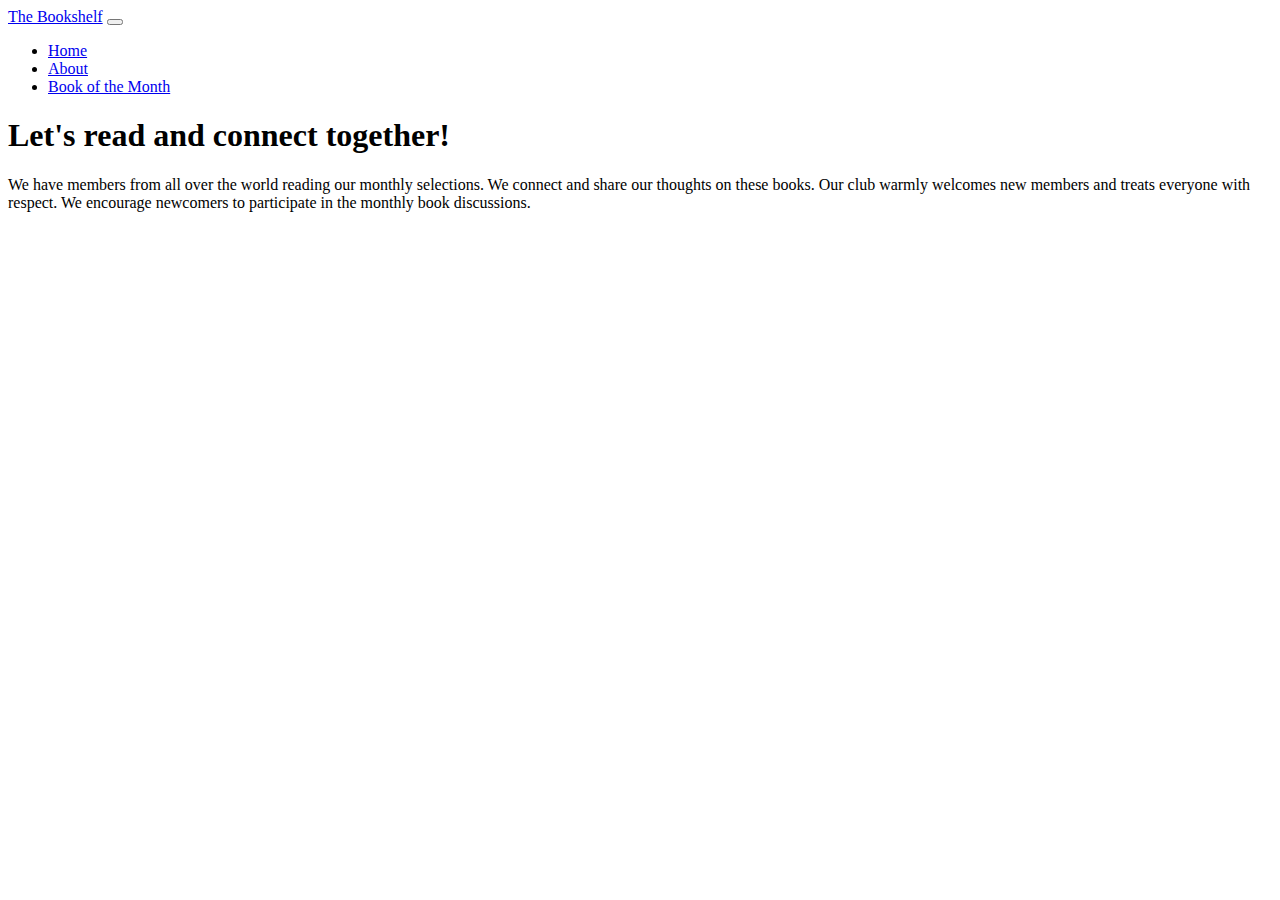
<file: index.html>
<!DOCTYPE html>
<html lang="en">

<head>
    <meta charset="UTF-8">
    <meta name="viewport" content="width=device-width, initial-scale=1.0">
    <link href="https://cdn.jsdelivr.net/npm/bootstrap@5.3.8/dist/css/bootstrap.min.css" rel="stylesheet"
        integrity="sha384-sRIl4kxILFvY47J16cr9ZwB07vP4J8+LH7qKQnuqkuIAvNWLzeN8tE5YBujZqJLB" crossorigin="anonymous">
    <link href="assets/css/style.css" rel="stylesheet">
    <title>The Bookshelf | Home</title>
</head>

<body>
    <header>
        <nav class="navbar navbar-expand-lg navbarstyle">
            <div class="container-fluid">
                <a class="navbar-brand" href="#">The Bookshelf</a>
                <button class="navbar-toggler" type="button" data-bs-toggle="collapse"
                    data-bs-target="#navbarSupportedContent" aria-controls="navbarSupportedContent"
                    aria-expanded="false" aria-label="Toggle navigation">
                    <span class="navbar-toggler-icon"></span>
                </button>
                <div class="collapse navbar-collapse" id="navbarSupportedContent">
                    <ul class="navbar-nav me-auto mb-2 mb-lg-0">
                        <li class="nav-item">
                            <a class="nav-link active" aria-current="page" href="#">Home</a>
                        </li>
                        <li class="nav-item">
                            <a class="nav-link" href="#">About</a>
                        </li>
                        <li class="nav-item">
                            <a class="nav-link" href="#">Book of the Month</a>
                        </li>
                    </ul>
                </div>
            </div>
        </nav>
    </header>
    <main>
        <div class="hero-image">
            <div class="hero-text">
                <h1>Let's read and connect together!</h1>
            </div>
        </div>
        <!-- <img src="assets/image/book_club_purpose_1570x.webp" alt="A group of people reading books"> -->
        <p>We have members from all over the world reading our monthly selections. We connect and share our thoughts on
            these books. Our club warmly welcomes new members and treats everyone with respect. We encourage newcomers
            to participate in the monthly book discussions.</p>
    </main>

    <footer>
        
    </footer>



    <script src="https://cdn.jsdelivr.net/npm/bootstrap@5.3.8/dist/js/bootstrap.bundle.min.js"
        integrity="sha384-FKyoEForCGlyvwx9Hj09JcYn3nv7wiPVlz7YYwJrWVcXK/BmnVDxM+D2scQbITxI"
        crossorigin="anonymous"></script>
</body>

</html>
</file>
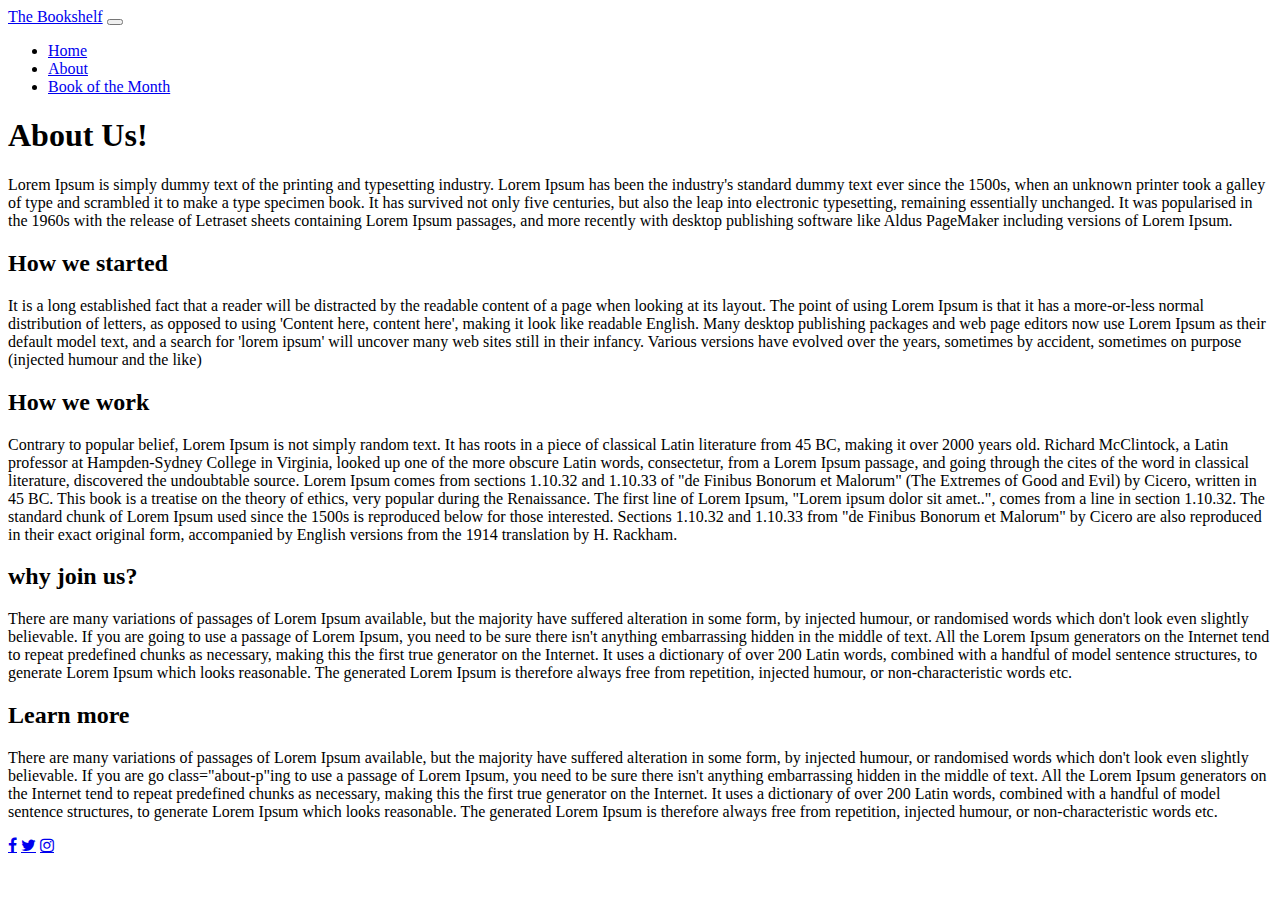
<file: about.html>
<!DOCTYPE html>
<html lang="en">

<head>
    <meta charset="UTF-8">
    <meta name="viewport" content="width=device-width, initial-scale=1.0">
    <!-- bootstraps css CDN -->
    <link href="https://cdn.jsdelivr.net/npm/bootstrap@5.3.8/dist/css/bootstrap.min.css" rel="stylesheet"
        integrity="sha384-sRIl4kxILFvY47J16cr9ZwB07vP4J8+LH7qKQnuqkuIAvNWLzeN8tE5YBujZqJLB" crossorigin="anonymous">
    <!-- icon library -->
    <link rel="stylesheet" href="https://cdnjs.cloudflare.com/ajax/libs/font-awesome/4.7.0/css/font-awesome.min.css">
    <link href="assets/css/style.css" rel="stylesheet">
    <title>The Bookshelf | Home</title>
</head>

<body>
    <header>
        <nav class="navbar navbar-expand-lg navbarstyle">
            <div class="container-fluid">
                <a class="navbar-brand" href="#">The Bookshelf</a>
                <button class="navbar-toggler" type="button" data-bs-toggle="collapse"
                    data-bs-target="#navbarSupportedContent" aria-controls="navbarSupportedContent"
                    aria-expanded="false" aria-label="Toggle navigation">
                    <span class="navbar-toggler-icon"></span>
                </button>
                <div class="collapse navbar-collapse" id="navbarSupportedContent">
                    <ul class="navbar-nav me-auto mb-2 mb-lg-0">
                        <li class="nav-item">
                            <a class="nav-link active" aria-current="page" href="index.html">Home</a>
                        </li>
                        <li class="nav-item">
                            <a class="nav-link" href="#">About</a>
                        </li>
                        <li class="nav-item">
                            <a class="nav-link" href="#">Book of the Month</a>
                        </li>
                    </ul>
                </div>
            </div>
        </nav>
    </header>
    <main>
        <div class="about-paragraphs">
            <h1 class="center-text">About Us!</h1>
            <p class="center-text">Lorem Ipsum is simply dummy text of the printing and typesetting industry. Lorem
                Ipsum has been the
                industry's standard dummy text ever since the 1500s, when an unknown printer took a galley of type and
                scrambled it to make a type specimen book. It has survived not only five centuries, but also the leap
                into
                electronic typesetting, remaining essentially unchanged. It was popularised in the 1960s with the
                release of
                Letraset sheets containing Lorem Ipsum passages, and more recently with desktop publishing software like
                Aldus PageMaker including versions of Lorem Ipsum.</p>
        </div>
        <div class="about-paragraphs">
            <h2 class="center-text">How we started</h2>
            <p class="center-text">It is a long established fact that a reader will be distracted by the readable
                content of a page when looking
                at its layout. The point of using Lorem Ipsum is that it has a more-or-less normal distribution of
                letters,
                as opposed to using 'Content here, content here', making it look like readable English. Many desktop
                publishing packages and web page editors now use Lorem Ipsum as their default model text, and a search
                for
                'lorem ipsum' will uncover many web sites still in their infancy. Various versions have evolved over the
                years, sometimes by accident, sometimes on purpose (injected humour and the like)</p>
        </div>
        <div class="about-paragraphs">
            <h2 class="center-text">How we work</h2>
            <p class="center-text">Contrary to popular belief, Lorem Ipsum is not simply random text. It has roots in a
                piece of classical Latin
                literature from 45 BC, making it over 2000 years old. Richard McClintock, a Latin professor at
                Hampden-Sydney College in Virginia, looked up one of the more obscure Latin words, consectetur, from a
                Lorem
                Ipsum passage, and going through the cites of the word in classical literature, discovered the
                undoubtable
                source. Lorem Ipsum comes from sections 1.10.32 and 1.10.33 of "de Finibus Bonorum et Malorum" (The
                Extremes
                of Good and Evil) by Cicero, written in 45 BC. This book is a treatise on the theory of ethics, very
                popular
                during the Renaissance. The first line of Lorem Ipsum, "Lorem ipsum dolor sit amet..", comes from a line
                in
                section 1.10.32.

                The standard chunk of Lorem Ipsum used since the 1500s is reproduced below for those interested.
                Sections
                1.10.32 and 1.10.33 from "de Finibus Bonorum et Malorum" by Cicero are also reproduced in their exact
                original form, accompanied by English versions from the 1914 translation by H. Rackham.</p>
        </div>
        <div class="about-paragraphs">
            <h2 class="center-text">why join us?</h2>
            <p class="center-text">There are many variations of passages of Lorem Ipsum available, but the majority have
                suffered alteration in
                some form, by injected humour, or randomised words which don't look even slightly believable. If you are
                going to use a passage of Lorem Ipsum, you need to be sure there isn't anything embarrassing hidden in
                the
                middle of text. All the Lorem Ipsum generators on the Internet tend to repeat predefined chunks as
                necessary, making this the first true generator on the Internet. It uses a dictionary of over 200 Latin
                words, combined with a handful of model sentence structures, to generate Lorem Ipsum which looks
                reasonable.
                The generated Lorem Ipsum is therefore always free from repetition, injected humour, or
                non-characteristic
                words etc.</p>
        </div>
        <div class="about-paragraphs">
            <h2 class="center-text">Learn more</h2>
            <p class="center-text">There are many variations of passages of Lorem Ipsum available, but the majority have
                suffered alteration in
                some form, by injected humour, or randomised words which don't look even slightly believable. If you are
                go class="about-p"ing to use a passage of Lorem Ipsum, you need to be sure there isn't anything
                embarrassing hidden in the
                middle of text. All the Lorem Ipsum generators on the Internet tend to repeat predefined chunks as
                necessary, making this the first true generator on the Internet. It uses a dictionary of over 200 Latin
                words, combined with a handful of model sentence structures, to generate Lorem Ipsum which looks
                reasonable.
                The generated Lorem Ipsum is therefore always free from repetition, injected humour, or
                non-characteristic
                words etc.</p>
        </div>
    </main>

    <footer>
        <div id="footer">
            <a href="https://www.facebook.com/" target="_blank" rel="noopener" class="fa fa-facebook"></a>
            <a href="https://x.com/" target="_blank" rel="noopener" class="fa fa-twitter"></a>
            <a href="https://www.instagram.com/" target="_blank" rel="noopener" class="fa fa-instagram"></a>
        </div>

    </footer>

    <!-- bootstraps Javascript CDN -->
    <script src="https://cdn.jsdelivr.net/npm/bootstrap@5.3.8/dist/js/bootstrap.bundle.min.js"
        integrity="sha384-FKyoEForCGlyvwx9Hj09JcYn3nv7wiPVlz7YYwJrWVcXK/BmnVDxM+D2scQbITxI"
        crossorigin="anonymous"></script>
</body>

</html>
</file>
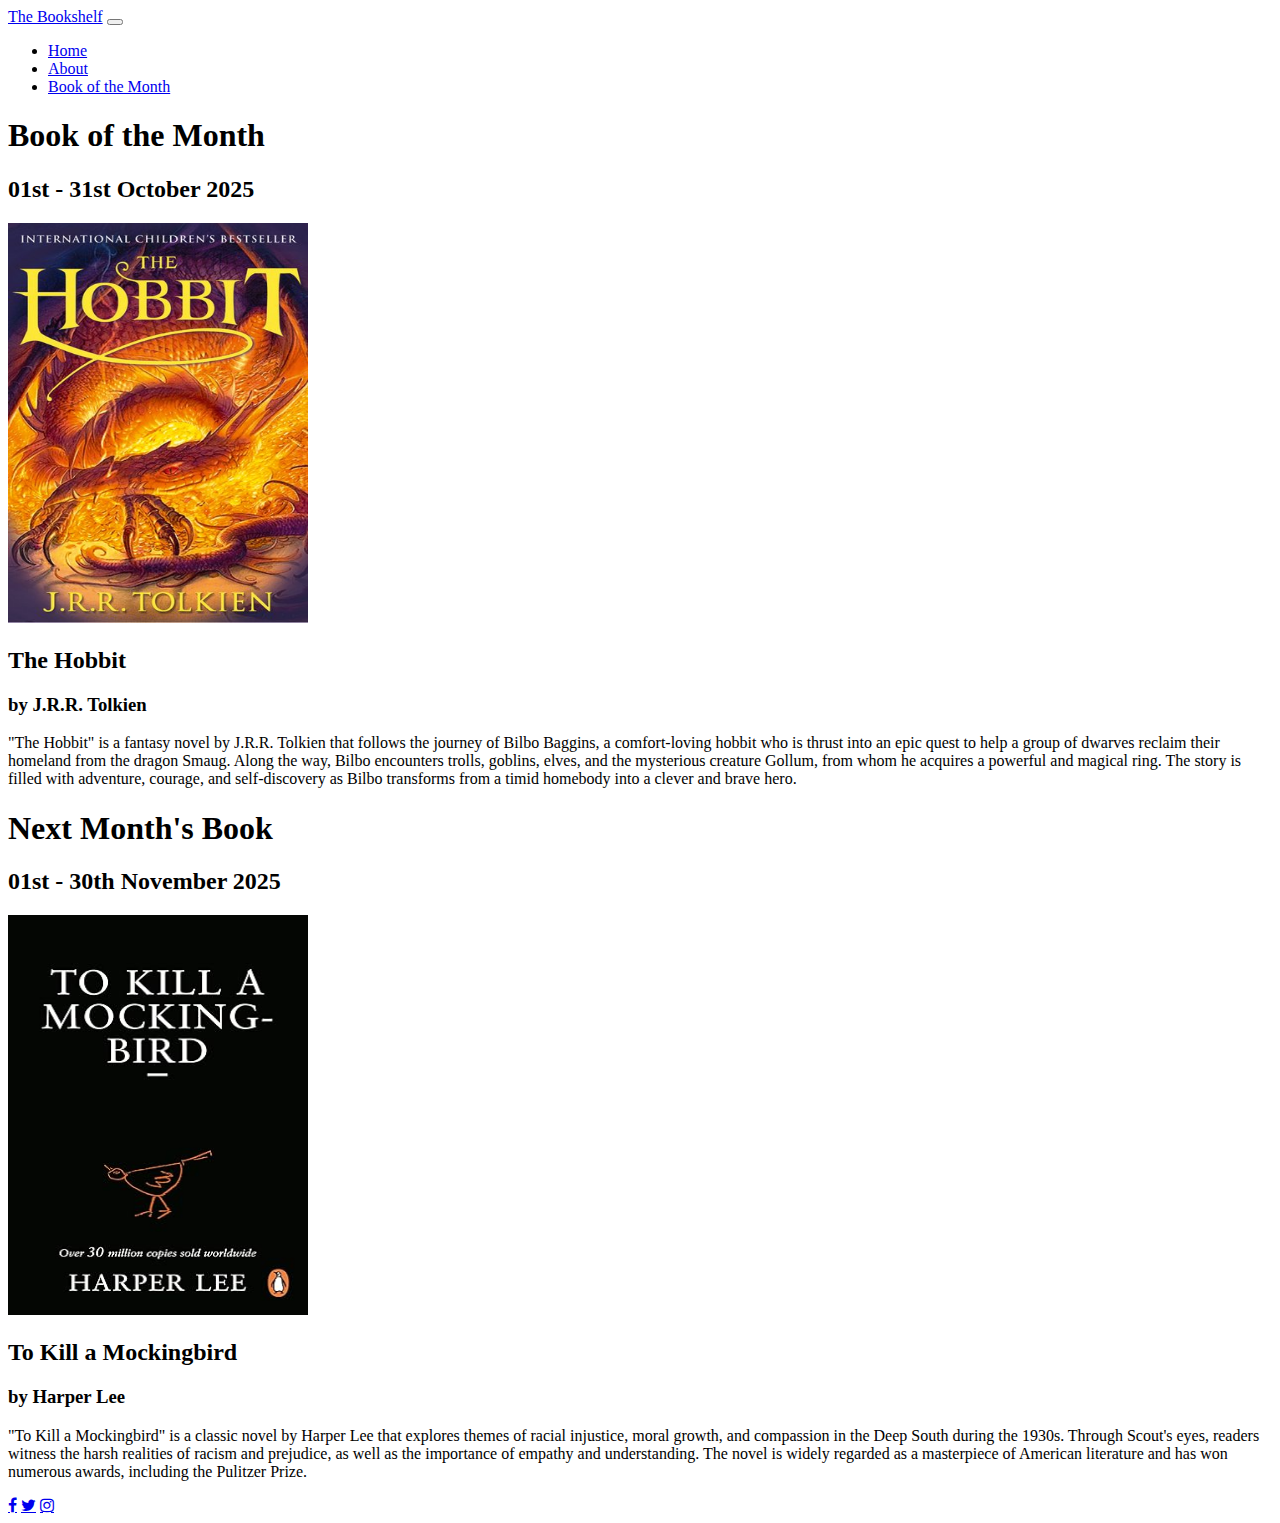
<file: bookofthemonth.html>
<!DOCTYPE html>
<html lang="en">

<head>
    <meta charset="UTF-8">
    <meta name="viewport" content="width=device-width, initial-scale=1.0">
    <!-- bootstraps css CDN -->
    <link href="https://cdn.jsdelivr.net/npm/bootstrap@5.3.8/dist/css/bootstrap.min.css" rel="stylesheet"
        integrity="sha384-sRIl4kxILFvY47J16cr9ZwB07vP4J8+LH7qKQnuqkuIAvNWLzeN8tE5YBujZqJLB" crossorigin="anonymous">
    <!-- icon library -->
    <link rel="stylesheet" href="https://cdnjs.cloudflare.com/ajax/libs/font-awesome/4.7.0/css/font-awesome.min.css">
    <link href="assets/css/style.css" rel="stylesheet">
    <title>The Bookshelf | Book of the Month</title>
</head>

<body>
    <header>
        <nav class="navbar navbar-expand-lg navbarstyle">
            <div class="container-fluid">
                <a class="navbar-brand" href="index.html">The Bookshelf</a>
                <button class="navbar-toggler" type="button" data-bs-toggle="collapse"
                    data-bs-target="#navbarSupportedContent" aria-controls="navbarSupportedContent"
                    aria-expanded="false" aria-label="Toggle navigation">
                    <span class="navbar-toggler-icon"></span>
                </button>
                <div class="collapse navbar-collapse" id="navbarSupportedContent">
                    <ul class="navbar-nav me-auto mb-2 mb-lg-0">
                        <li class="nav-item">
                            <a class="nav-link active" aria-current="page" href="index.html">Home</a>
                        </li>
                        <li class="nav-item">
                            <a class="nav-link" href="about.html">About</a>
                        </li>
                        <li class="nav-item">
                            <a class="nav-link" href="bookofthemonth.html">Book of the Month</a>
                        </li>
                    </ul>
                </div>
            </div>
        </nav>
    </header>
    <main class="text-center py-4">
        <div>
            <h1 class="about-paragraphs">Book of the Month</h1>
        </div>
        <div class="mb-4">
            <h2>01st - 31st October 2025</h2>
            <a href="https://www.amazon.ie/Hobbit-Classic-Bestselling-Fantasy-Novel/dp/0007458428/ref=sr_1_2?crid=2F2LOJ682TLQQ&dib=eyJ2IjoiMSJ9.[base64].ZaqL5zWjihYLpsF6OqoA2QjLSnLKf9-9nE6dmBGBNhU&dib_tag=se&keywords=the+hobbit&qid=1759446570&sprefix=the+hobbit%2Caps%2C60&sr=8-2"
                target="_blank" rel="noopener"><img src="assets/image/thehobbit.jpg" alt="The Hobbit book cover image"
                    height="400" width="300" class="img-fluid"></a>
        </div>
        <div class="book-description">
            <h2>The Hobbit</h2>
            <h3>by J.R.R. Tolkien</h3>
            <p>"The Hobbit" is a fantasy novel by J.R.R. Tolkien that follows the journey of Bilbo Baggins, a
                comfort-loving hobbit who is thrust into an epic quest to help a group of dwarves reclaim their
                homeland from the dragon Smaug. Along the way, Bilbo encounters trolls, goblins, elves, and the
                mysterious creature Gollum, from whom he acquires a powerful and magical ring. The story is
                filled with adventure, courage, and self-discovery as Bilbo transforms from a timid homebody into
                a clever and brave hero.</p>
        </div>
        <div>
            <h1 class="about-paragraphs">Next Month's Book</h1>
        </div>
        <div class="mb-4">
            <h2>01st - 30th November 2025</h2>
            <a href="https://www.amazon.ie/Kill-Mockingbird-bestselling-Pulitzer-Prize-winning/dp/1784752630/ref=sr_1_3?crid=2IP5SKARWQCVU&dib=eyJ2IjoiMSJ9.[base64].EmxNyu8x2vHLE2MsYF_puwfKQ4MP8gw1f7d7L6hOqUc&dib_tag=se&keywords=to+kill+a+mockingbird&qid=1759448552&sprefix=to+kill%2Caps%2C131&sr=8-3"
                target="_blank" rel="noopener"><img src="assets/image/tokillamockingbird.jpg"
                    alt="to kill a mockingbird book cover image" height="400" width="300" class="img-fluid"></a>
            <h2>To Kill a Mockingbird</h2>
            <h3>by Harper Lee</h3>
            <p class="book-description">"To Kill a Mockingbird" is a classic novel by Harper Lee that explores themes of
                racial injustice, moral growth, and compassion in the Deep South during the 1930s. Through Scout's eyes, readers witness the harsh realities of racism and
                prejudice, as well as the importance of empathy and understanding. The novel is widely regarded as a
                masterpiece of American literature and has won numerous awards, including the Pulitzer Prize.</p>
        </div>
    </main>

    <footer>
        <div id="footer">
            <a href="https://www.facebook.com/" target="_blank" rel="noopener" class="fa fa-facebook"></a>
            <a href="https://x.com/" target="_blank" rel="noopener" class="fa fa-twitter"></a>
            <a href="https://www.instagram.com/" target="_blank" rel="noopener" class="fa fa-instagram"></a>
        </div>

    </footer>

    <!-- bootstraps Javascript CDN -->
    <script src="https://cdn.jsdelivr.net/npm/bootstrap@5.3.8/dist/js/bootstrap.bundle.min.js"
        integrity="sha384-FKyoEForCGlyvwx9Hj09JcYn3nv7wiPVlz7YYwJrWVcXK/BmnVDxM+D2scQbITxI"
        crossorigin="anonymous"></script>
</body>

</html>
</file>
<file: assets/css/style.css>

</file>
